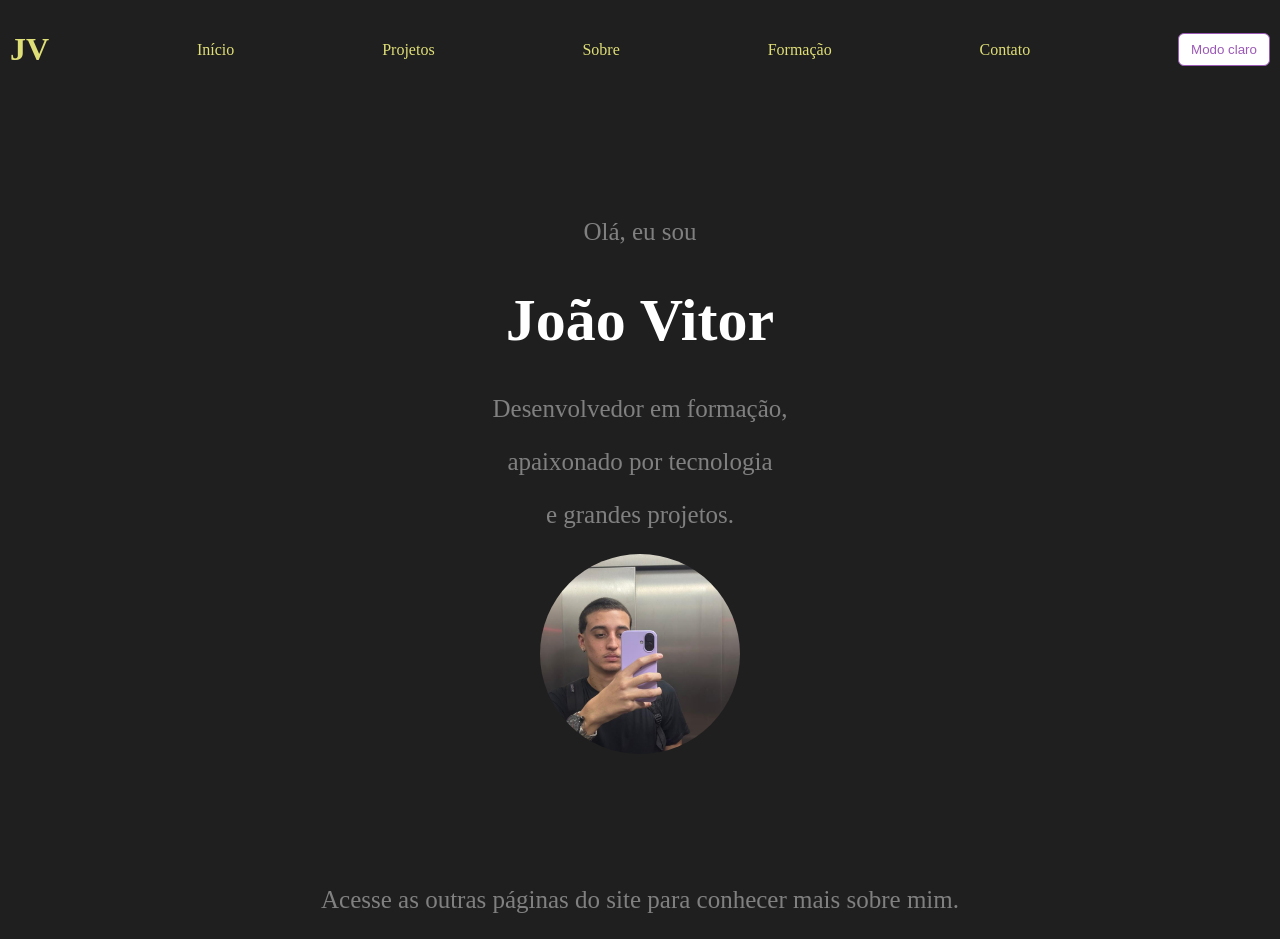
<file: index.html>
<!DOCTYPE html>
<html lang="pt-BR">
<head>
    <meta charset="UTF-8">
    <meta name="viewport" content="width=device-width, initial-scale=1.0">
    <title>Portfólio João Vitor</title>
    <link rel="stylesheet" href="style.css">
</head>

<body>
    <div class="divtudo">
        <div class="div2">
            <h1 class="JV">JV</h1>

            <a href="index.html">Início</a>
            <a href="projetos.html">Projetos</a>
            <a href="sobre.html">Sobre</a>
            <a href="form.html">Formação</a>
            <a href="cntt.html">Contato</a>

            <button class="btn1" type="button">Modo claro</button>
        </div>

        <div class="div1">
            <p class="p1">Olá, eu sou</p>
            <h1 class="h1">João Vitor</h1>
            <p class="p2">Desenvolvedor em formação,</p>
            <p class="p2">apaixonado por tecnologia</p>
            <p class="p2">e grandes projetos.</p>

            <div class="div3">
                <img class="img1" src="jvimg1.jpeg" alt="Imagem de João Vitor">
            </div>

            <div class="div1">
                <p class="p2">Acesse as outras páginas do site para conhecer mais sobre mim.</p>
            </div>
        </div>
    </div>

    <script src="script.js"></script>
</body>
</html>
</file>
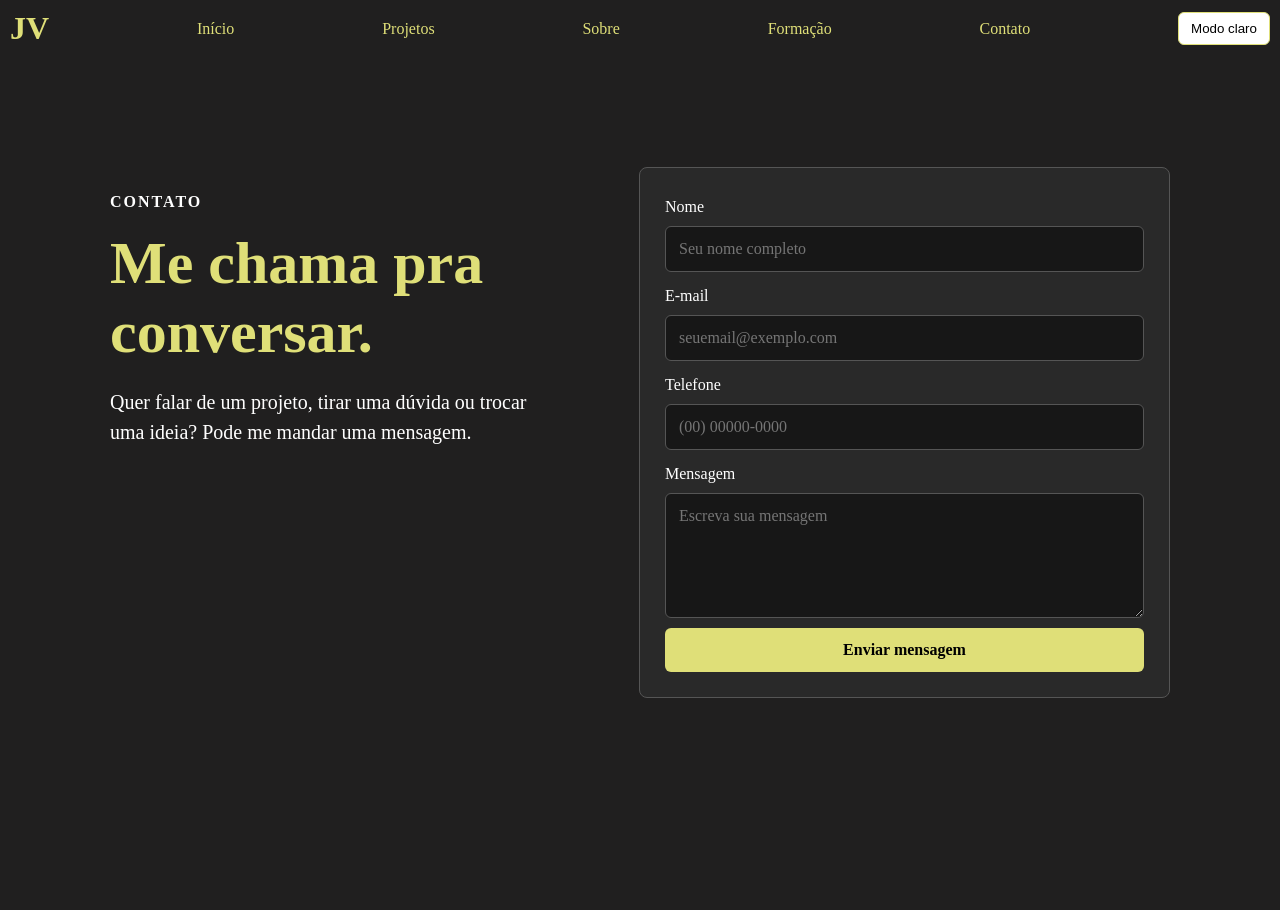
<file: cntt.html>
<!DOCTYPE html>
<html lang="pt-BR">
<head>
    <meta charset="UTF-8">
    <meta name="viewport" content="width=device-width, initial-scale=1.0">
    <title>Contato | João Vitor</title>
    <link rel="stylesheet" href="cntt.css">
</head>

<body>
    <div class="divtudo">
        <div class="div2">
            <h1 class="JV">JV</h1>

            <a href="index.html">Início</a>
            <a href="projetos.html">Projetos</a>
            <a href="sobre.html">Sobre</a>
            <a href="form.html">Formação</a>
            <a href="cntt.html">Contato</a>

            <button class="btn1" type="button">Modo claro</button>
        </div>

        <div class="div3">
            <div class="div4">
                <p class="p1">CONTATO</p>
                <h1 class="h1">Me chama pra conversar.</h1>
                <p class="p2">
                    Quer falar de um projeto, tirar uma dúvida ou trocar uma ideia?
                    Pode me mandar uma mensagem.
                </p>
            </div>

            <div class="div5">
                <p class="p3">Nome</p>
                <input class="input1" type="text" placeholder="Seu nome completo">

                <p class="p3">E-mail</p>
                <input class="input1" type="email" placeholder="seuemail@exemplo.com">

                <p class="p3">Telefone</p>
                <input class="input1" type="tel" placeholder="(00) 00000-0000">

                <p class="p3">Mensagem</p>
                <textarea class="textarea1" placeholder="Escreva sua mensagem"></textarea>

                <button class="btn2" type="button">Enviar mensagem</button>
            </div>
        </div>
    </div>

    <script src="script.js"></script>
</body>
</html>
</file>
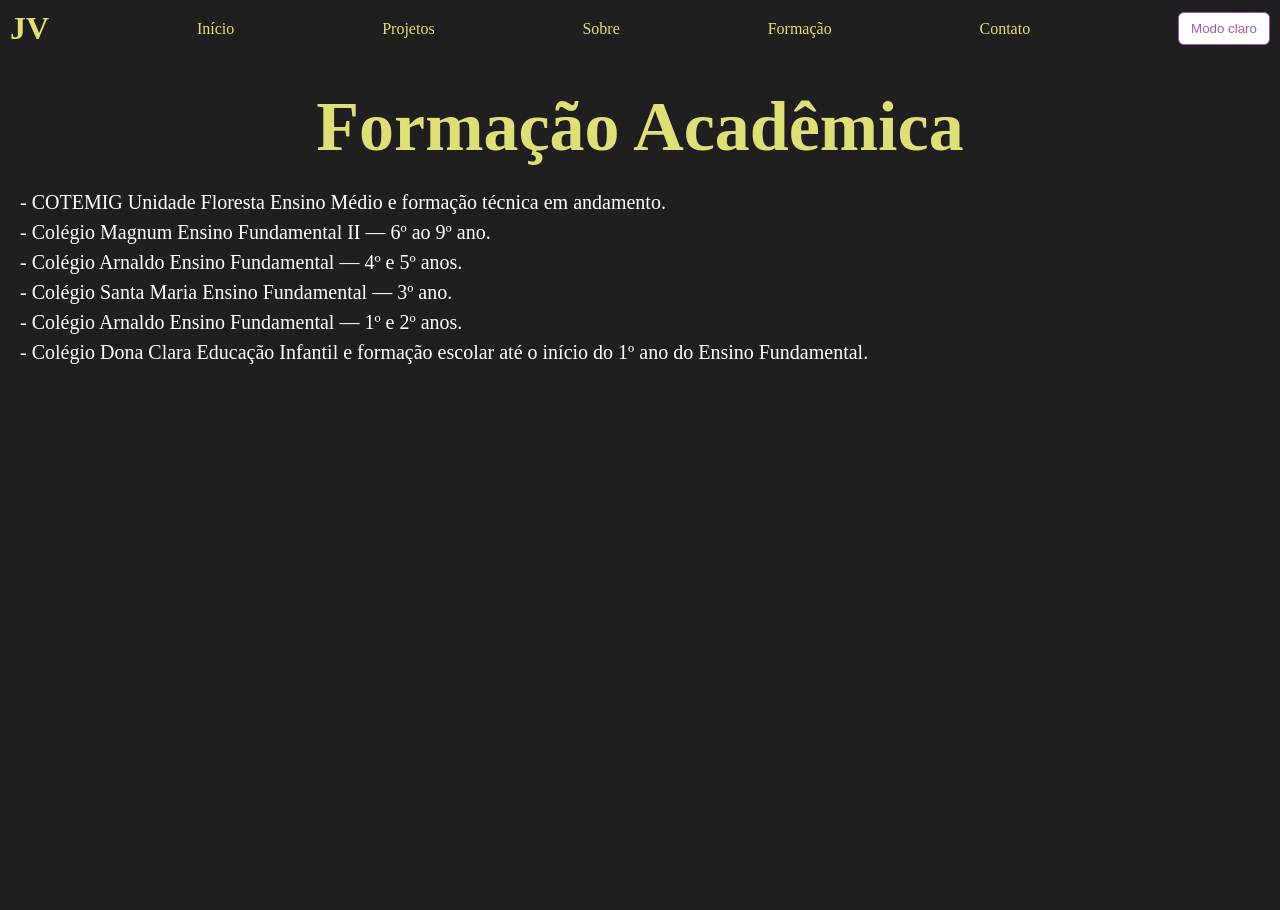
<file: form.html>
<!DOCTYPE html>
<html lang="pt-BR">
<head>
    <meta charset="UTF-8">
    <meta name="viewport" content="width=device-width, initial-scale=1.0">
    <title>Portfólio João Vitor</title>
    <link rel="stylesheet" href="form.css">
</head>

<body>
    <div class="divtudo">
        <div class="div2">
            <h1 class="JV">JV</h1>

            <a href="index.html">Início</a>
            <a href="projetos.html">Projetos</a>
            <a href="sobre.html">Sobre</a>
            <a href="form.html">Formação</a>
            <a href="cntt.html">Contato</a>

            <button class="btn1" type="button">Modo claro</button>
        </div>

        <div class="div1">
            <h1 class="h1">Formação Acadêmica</h1>

            <p class="p1">
               - COTEMIG Unidade Floresta
                Ensino Médio e formação técnica em andamento. <br>

               - Colégio Magnum
                Ensino Fundamental II — 6º ao 9º ano. <br>

               - Colégio Arnaldo
                Ensino Fundamental — 4º e 5º anos. <br>

               - Colégio Santa Maria
                Ensino Fundamental — 3º ano. <br>

               - Colégio Arnaldo
                Ensino Fundamental — 1º e 2º anos. <br>


               - Colégio Dona Clara
                Educação Infantil e formação escolar até o início do 1º ano do Ensino Fundamental. <br>

                
            </p>
        </div>
    </div>

    <script src="script.js"></script>
</body>
</html>
</file>
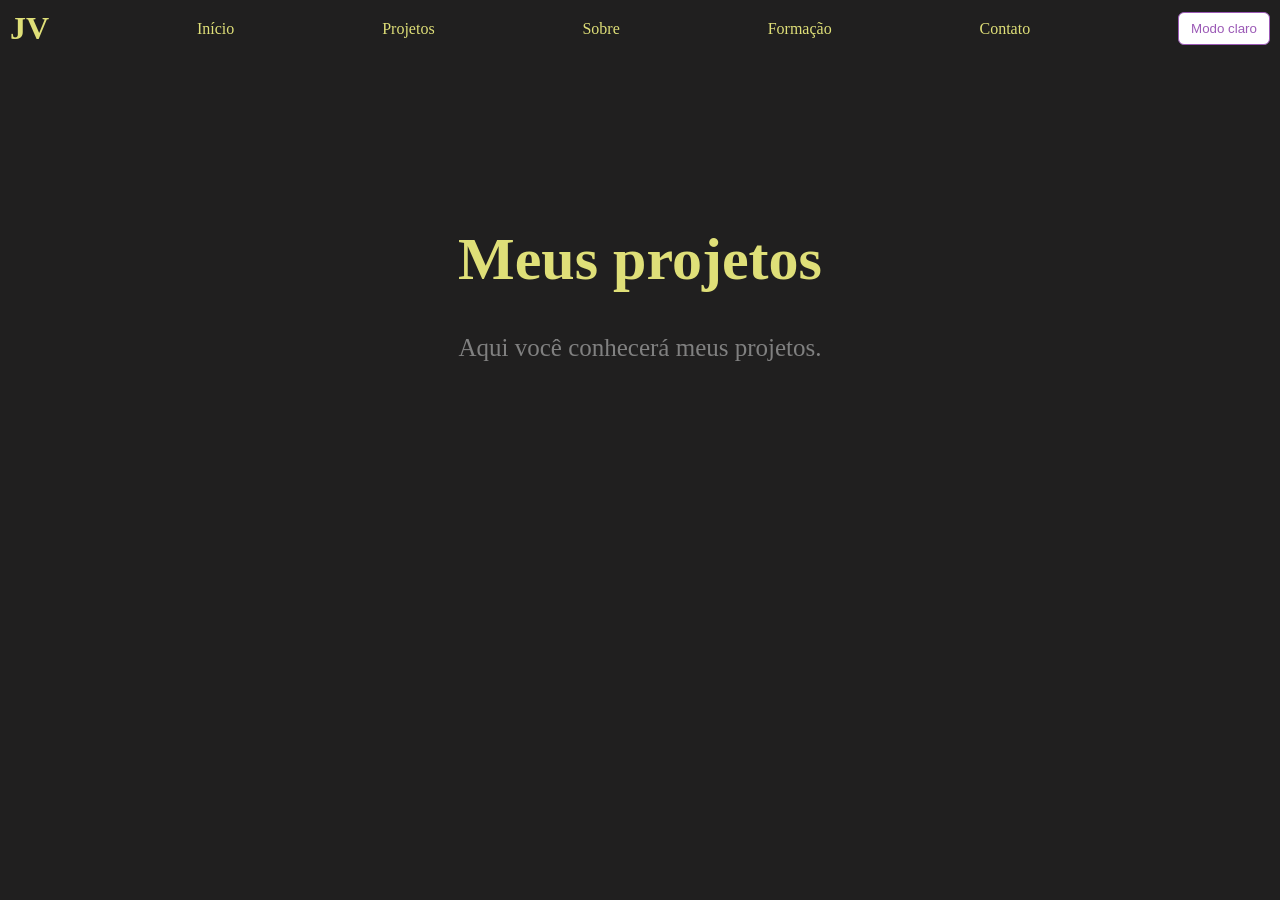
<file: projetos.html>
<!DOCTYPE html>
<html lang="pt-BR">
<head>
    <meta charset="UTF-8">
    <meta name="viewport" content="width=device-width, initial-scale=1.0">
    <title>Portfólio João Vitor</title>
    <link rel="stylesheet" href="projetos.css">
</head>

<body>
    <div class="divtudo">
        <div class="div2">
            <h1 class="JV">JV</h1>

            <a href="index.html">Início</a>
            <a href="projetos.html">Projetos</a>
            <a href="sobre.html">Sobre</a>
            <a href="form.html">Formação</a>
            <a href="cntt.html">Contato</a>

            <button class="btn1" type="button">Modo claro</button>
        </div>

        <div class="div1">
            <h1 class="titulo1">Meus projetos</h1>
            <p class="p2">Aqui você conhecerá meus projetos.</p>
        </div>

        
    </div>

    <script src="script.js"></script>
</body>
</html>
</file>
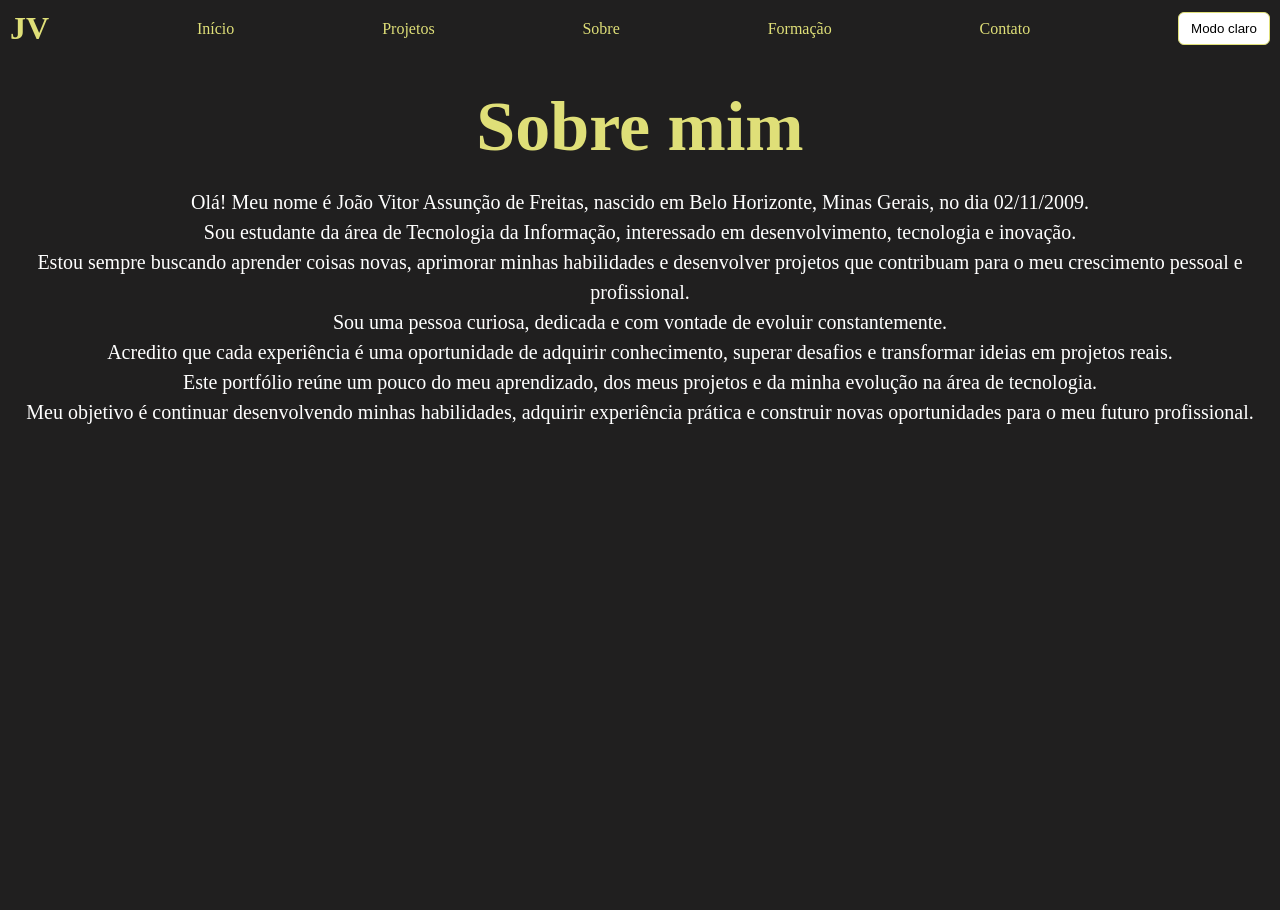
<file: sobre.html>
<!DOCTYPE html>
<html lang="pt-BR">
<head>
    <meta charset="UTF-8">
    <meta name="viewport" content="width=device-width, initial-scale=1.0">
    <title>Portfólio João Vitor</title>
    <link rel="stylesheet" href="sobre.css">
</head>

<body>
    <div class="divtudo">
        <div class="div2">
            <h1 class="JV">JV</h1>

            <a href="index.html">Início</a>
            <a href="projetos.html">Projetos</a>
            <a href="sobre.html">Sobre</a>
            <a href="form.html">Formação</a>
            <a href="cntt.html">Contato</a>

            <button class="btn1" type="button">Modo claro</button>
        </div>

        <div class="div1">
            <h1 class="h1">Sobre mim</h1>

            <p class="p1">
                Olá! Meu nome é João Vitor Assunção de Freitas, nascido em Belo Horizonte, Minas Gerais, no dia 02/11/2009.<br>
                Sou estudante da área de Tecnologia da Informação, interessado em desenvolvimento, tecnologia e inovação.<br>
                Estou sempre buscando aprender coisas novas, aprimorar minhas habilidades e desenvolver projetos que contribuam para o meu crescimento pessoal e profissional.<br>
                Sou uma pessoa curiosa, dedicada e com vontade de evoluir constantemente.<br>
                Acredito que cada experiência é uma oportunidade de adquirir conhecimento, superar desafios e transformar ideias em projetos reais.<br>
                Este portfólio reúne um pouco do meu aprendizado, dos meus projetos e da minha evolução na área de tecnologia.<br>
                Meu objetivo é continuar desenvolvendo minhas habilidades, adquirir experiência prática e construir novas oportunidades para o meu futuro profissional.
            </p>
        </div>
    </div>

    <script src="script.js"></script>
</body>
</html>
</file>
<file: style.css>
body {
    margin: 0;
    background-color: rgb(32, 31, 31);
    color: white;
}

body.tema-claro {
    background-color: white;
    color: black;
}

.divtudo {
    min-height: 100vh;
    background-color: inherit;
    color: inherit;
}

.p1,
.p2 {
    font-size: 25px;
    color: gray;
}

body.tema-claro .p1,
body.tema-claro .p2 {
    color: black;
}

.h1 {
    font-size: 60px;
    color: white;
}

body.tema-claro .h1 {
    color: #9b59b6;
}

.div1 {
    margin-top: 10%;
    text-align: center;
}

.div2 {
    display: flex;
    align-items: center;
    margin: 10px;
    justify-content: space-between;
}

.JV,
.div2 a {
    color: rgb(223, 223, 120);
}

body.tema-claro .JV,
body.tema-claro .div2 a {
    color: #9b59b6;
}

.div2 a {
    text-decoration: none;
}

.img1 {
    width: 200px;
    height: 200px;
    border-radius: 50%;
    object-fit: cover;
}

.btn1 {
    padding: 8px 12px;
    border: 1px solid #9b59b6;
    border-radius: 6px;
    background-color: white;
    color: #9b59b6;
    cursor: pointer;
}

body.tema-claro .btn1 {
    background-color: black;
    color: rgb(223, 223, 120);
    border-color: rgb(223, 223, 120);
}
</file>
<file: cntt.css>
* {
    box-sizing: border-box;
}

body {
    margin: 0;
    min-height: 100vh;
    background-color: rgb(32, 31, 31);
    color: white;
    font-family: Georgia, "Times New Roman", serif;
}

body.tema-claro {
    background-color: white;
    color: black;
}

.divtudo {
    min-height: 100vh;
}

.div2 {
    display: flex;
    align-items: center;
    justify-content: space-between;
    margin: 10px;
}

.JV {
    margin: 0;
    color: rgb(223, 223, 120);
    font-size: 32px;
}

.div2 a {
    color: rgb(223, 223, 120);
    text-decoration: none;
}

body.tema-claro .JV,
body.tema-claro .div2 a {
    color: black;
}

.btn1 {
    padding: 8px 12px;
    border: 1px solid rgb(223, 223, 120);
    border-radius: 6px;
    background-color: white;
    color: black;
    cursor: pointer;
}

body.tema-claro .btn1 {
    background-color: black;
    color: rgb(223, 223, 120);
    border-color: rgb(223, 223, 120);
}

.div3 {
    display: flex;
    align-items: flex-start;
    justify-content: space-between;
    gap: 50px;
    max-width: 1100px;
    margin: 120px auto 40px;
    padding: 0 20px;
}

.div4 {
    flex: 1;
    padding-top: 10px;
}

.div5 {
    display: flex;
    flex: 1;
    flex-direction: column;
    gap: 10px;
    padding: 25px;
    border: 1px solid #555;
    border-radius: 8px;
    background-color: #292929;
}

body.tema-claro .div5 {
    border-color: #aaa;
    background-color: #f2f2f2;
}

.p1 {
    font-size: 16px;
    font-weight: bold;
    letter-spacing: 2px;
}

.h1 {
    margin: 18px 0;
    color: rgb(223, 223, 120);
    font-size: 60px;
}

body.tema-claro .h1 {
    color: #9b59b6;
}

.p2 {
    max-width: 450px;
    color: white;
    font-size: 20px;
    line-height: 1.5;
}

body.tema-claro .p2 {
    color: black;
}

.p3 {
    margin: 5px 0 0;
    color: white;
    font-size: 16px;
}

body.tema-claro .p3 {
    color: black;
}

.input1,
.textarea1 {
    width: 100%;
    padding: 13px;
    border: 1px solid #555;
    border-radius: 6px;
    background-color: #171717;
    color: white;
    font-family: Georgia, "Times New Roman", serif;
    font-size: 16px;
}

body.tema-claro .input1,
body.tema-claro .textarea1 {
    border-color: #aaa;
    background-color: white;
    color: black;
}

.textarea1 {
    min-height: 125px;
    resize: vertical;
}

.btn2 {
    padding: 13px;
    border: none;
    border-radius: 6px;
    background-color: rgb(223, 223, 120);
    color: black;
    font-family: Georgia, "Times New Roman", serif;
    font-size: 16px;
    font-weight: bold;
    cursor: pointer;
}

@media (max-width: 700px) {
    .div2 {
        flex-wrap: wrap;
        gap: 12px;
    }

    .div3 {
        flex-direction: column;
        margin-top: 50px;
    }

    .h1 {
        font-size: 42px;
    }
}
</file>
<file: form.css>
* {
    box-sizing: border-box;
    margin: 0;
}

body {
    min-height: 100vh;
    background-color: rgb(32, 31, 31);
    color: white;
}

body.tema-claro {
    background-color: white;
    color: black;
}

.JV {
    color: rgb(223, 223, 120);
}

.div2 {
    display: flex;
    align-items: center;
    margin: 10px;
    justify-content: space-between;
}

.div2 a {
    color: rgb(223, 223, 120);
    text-decoration: none;
}

.divtudo {
    min-height: 100vh;
    background-color: inherit;
    color: inherit;
}

.h1 {
    margin-top: 40px;
    text-align: center;
    font-size: 70px;
    color: rgb(223, 223, 120);
}

.p1 {
    margin: 20px;
    font-size: 20px;
    line-height: 1.5;
}

.btn1 {
    padding: 8px 12px;
    border: 1px solid #9b59b6;
    border-radius: 6px;
    background-color: white;
    color: #9b59b6;
    cursor: pointer;
}

body.tema-claro .JV,
body.tema-claro .div2 a,
body.tema-claro .h1 {
    color: #9b59b6;
}

body.tema-claro .p1 {
    color: black;
}

body.tema-claro .btn1 {
    background-color: black;
    color: rgb(223, 223, 120);
    border-color: rgb(223, 223, 120);
}
</file>
<file: projetos.css>
body {
    margin: 0;
    background-color: rgb(32, 31, 31);
    color: white;
}

body.tema-claro {
    background-color: white;
    color: black;
}

.divtudo {
    min-height: 100vh;
    display: flex;
    flex-direction: column;
    background-color: inherit;
    color: inherit;
}

.div2 {
    display: flex;
    align-items: center;
    justify-content: space-between;
    margin: 10px;
}

.JV {
    margin: 0;
    color: rgb(223, 223, 120);
}

body.tema-claro .JV {
    color: #9b59b6;
}

.div2 a {
    color: rgb(223, 223, 120);
    text-decoration: none;
}

body.tema-claro .div2 a {
    color: #9b59b6;
}

.btn1 {
    padding: 8px 12px;
    border: 1px solid #9b59b6;
    border-radius: 6px;
    background-color: white;
    color: #9b59b6;
    cursor: pointer;
}

body.tema-claro .btn1 {
    border-color: rgb(223, 223, 120);
    background-color: black;
    color: rgb(223, 223, 120);
}

.div1 {
    flex: 1;
    margin-top: 10%;
    text-align: center;
}

.titulo1 {
    font-size: 60px;
    color: rgb(223, 223, 120);
}

body.tema-claro .titulo1 {
    color: #9b59b6;
}

.p2 {
    font-size: 25px;
    color: gray;
    text-align: center;
}

body.tema-claro .p2 {
    color: black;
}
</file>
<file: sobre.css>
* {
    box-sizing: border-box;
    margin: 0;
}

body {
    min-height: 100vh;
    background-color: rgb(32, 31, 31);
    color: white;
}

body.tema-claro {
    background-color: white;
    color: black;
}

.JV {
    color: rgb(223, 223, 120);
}

.div2 {
    display: flex;
    align-items: center;
    margin: 10px;
    justify-content: space-between;
}

.div2 a {
    color: rgb(223, 223, 120);
    text-decoration: none;
}

.divtudo {
    min-height: 100vh;
    background-color: inherit;
    color: inherit;
}

.h1 {
    margin-top: 40px;
    text-align: center;
    font-size: 70px;
    color: rgb(223, 223, 120);
}

.p1 {
    margin: 20px;
    text-align: center;
    font-size: 20px;
    line-height: 1.5;
}

.btn1 {
    padding: 8px 12px;
    border: 1px solid rgb(223, 223, 120);
    border-radius: 6px;
    background-color: white;
    color: black;
    cursor: pointer;
}

body.tema-claro .JV,
body.tema-claro .div2 a {
    color: black;
}

body.tema-claro .h1 {
    color: #9b59b6;
}

body.tema-claro .p1 {
    color: black;
}

body.tema-claro .btn1 {
    background-color: black;
    color: rgb(223, 223, 120);
    border-color: rgb(223, 223, 120);
}
</file>
